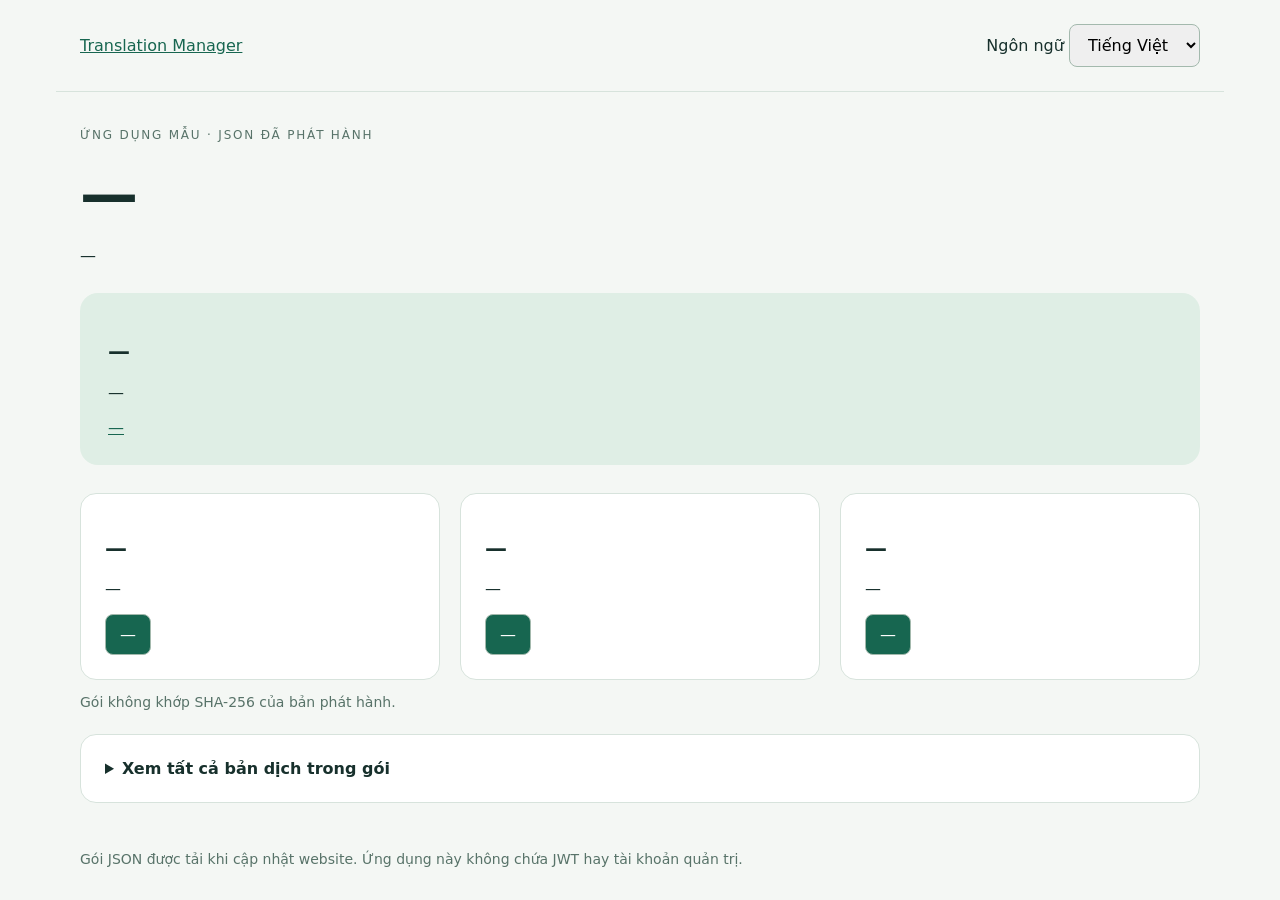
<file: examples/website/index.html>
<!doctype html>
<html lang="vi"><head><meta charset="utf-8"><meta name="viewport" content="width=device-width,initial-scale=1"><title>Website sử dụng gói ngôn ngữ</title><link rel="stylesheet" href="style.css"></head>
<body><header><a href="../../pages/consumer/index.php">Translation Manager</a><label>Ngôn ngữ <select id="language"><option value="vi">Tiếng Việt</option><option value="en">English</option><option value="zh">中文</option></select></label></header>
<main><p class="eyebrow">Ứng dụng mẫu · JSON đã phát hành</p><h1 data-i18n="app.title">Website</h1><p data-i18n="app.subtitle"></p><section class="hero"><h2 data-i18n="home.welcome"></h2><p data-i18n="home.courses"></p><a href="#catalog" data-i18n="home.help"></a></section>
<section id="catalog" class="cards"><article><h2 data-i18n="website.product.details"></h2><p data-i18n="website.product.description"></p><button data-i18n="website.product.view"></button></article><article><h2 data-i18n="website.order.details"></h2><p data-i18n="website.order.empty"></p><button data-i18n="website.order.search"></button></article><article><h2 data-i18n="website.profile.details"></h2><p data-i18n="website.profile.unsaved"></p><button data-i18n="actions.save"></button></article></section>
<p id="status" role="status"></p><details><summary>Xem tất cả bản dịch trong gói</summary><input id="search" placeholder="Tìm khóa hoặc nội dung" aria-label="Tìm khóa hoặc nội dung"><p id="count"></p><div id="strings"></div></details>
</main><footer>Gói JSON được tải khi cập nhật website. Ứng dụng này không chứa JWT hay tài khoản quản trị.</footer><script src="app.js"></script></body></html>
</file>
<file: examples/website/style.css>
:root{font-family:system-ui,sans-serif;color:#17302c;background:#f4f7f4}body{margin:0}header,main,footer{max-width:1120px;margin:auto;padding:24px}header{display:flex;justify-content:space-between;align-items:center;border-bottom:1px solid #d7e3dc}a{color:#176650}h1{font-size:clamp(32px,6vw,58px);letter-spacing:-.04em;margin:18px 0}h2{font-size:22px}.eyebrow{text-transform:uppercase;letter-spacing:.15em;font-size:12px;color:#587369}.hero{background:#dfeee5;padding:28px;border-radius:18px;margin:28px 0}.cards{display:grid;grid-template-columns:repeat(3,1fr);gap:20px}article,details{background:white;border:1px solid #d7e3dc;border-radius:16px;padding:24px}button,select,input{font:inherit;padding:10px 14px;border-radius:8px;border:1px solid #a3b9ad}button{background:#176650;color:white;cursor:pointer}details{margin-top:24px}summary{cursor:pointer;font-weight:600}#search{margin-top:18px;width:min(90%,420px)}#strings p{display:grid;grid-template-columns:minmax(180px,1fr) 2fr;gap:20px;padding:12px 0;border-bottom:1px solid #edf1ee}code{overflow-wrap:anywhere}footer,#status{color:#587369;font-size:14px}@media(max-width:720px){.cards{grid-template-columns:1fr}header{gap:20px;flex-wrap:wrap}#strings p{grid-template-columns:1fr;gap:4px}}
</file>
